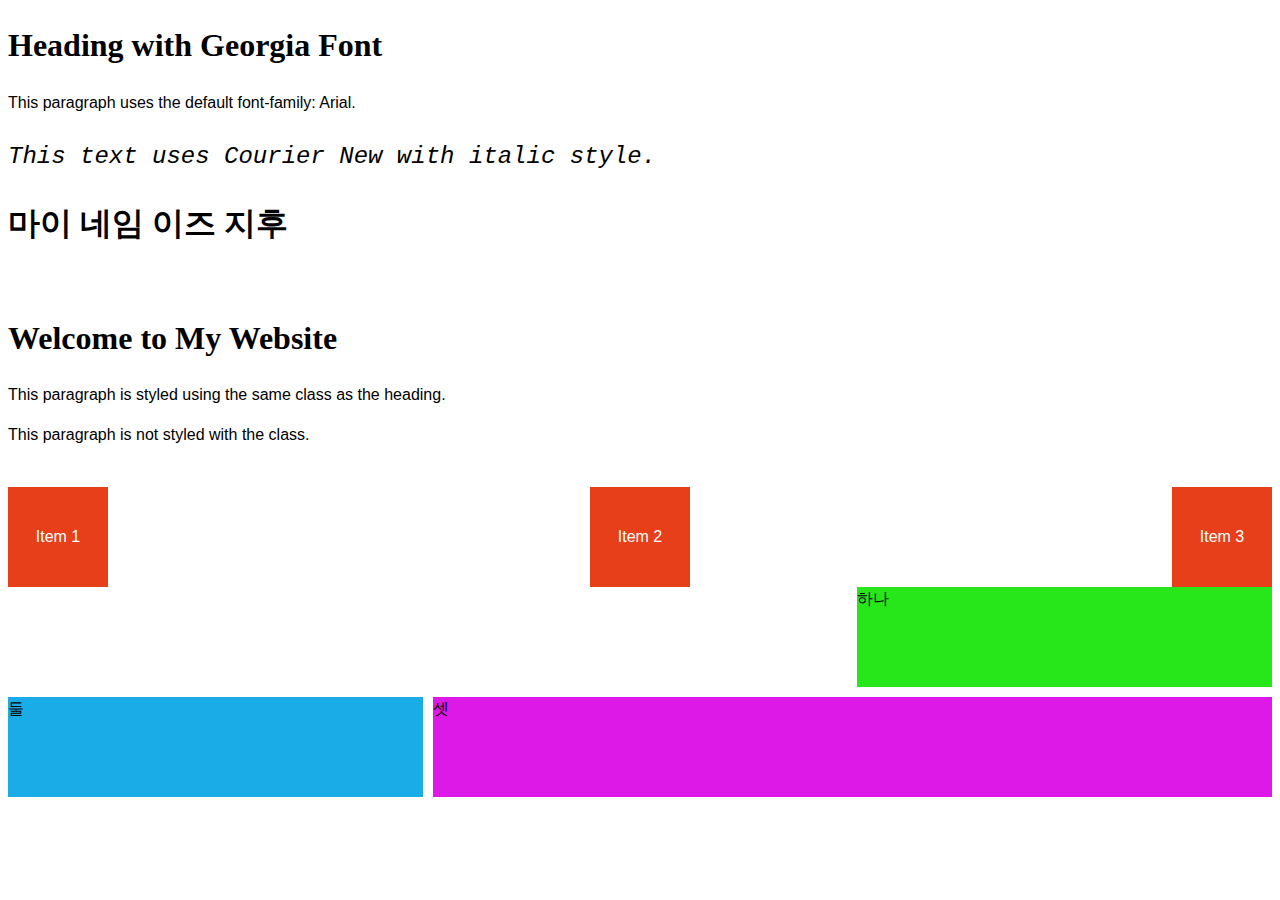
<file: build-JSvanilla-jihoo_cv/index.html>
<!DOCTYPE html>
<html lang="en">
<head>
  <meta charset="UTF-8">
  <meta name="viewport" content="width=device-width, initial-scale=1.0">
  <title>최지후</title>
  <link rel="stylesheet" href="./hi/style.css">
</head>
<body>

  <h1>Heading with Georgia Font</h1>
  <p>This paragraph uses the default font-family: Arial.</p>
  <p class="custom-font">This text uses Courier New with italic style.</p>
  <h1>마이 네임 이즈 지후</h1>

  </br>

  <h1 class="highlight">Welcome to My Website</h1>
  <p class="highlight">This paragraph is styled using the same class as the heading.</p>
  <p id="hhhhh">This paragraph is not styled with the class.</p>

  </br>
  <div class="container">
  <div class="item">Item 1</div>
  <div class="item">Item 2</div>
  <div class="item">Item 3</div>
  </div>


  <div class="wrapper">
  <div class="box1">하나</div>
  <div class="box2">둘</div>
  <div class="box3">셋</div>
  </div>
</body>
</html>
</file>
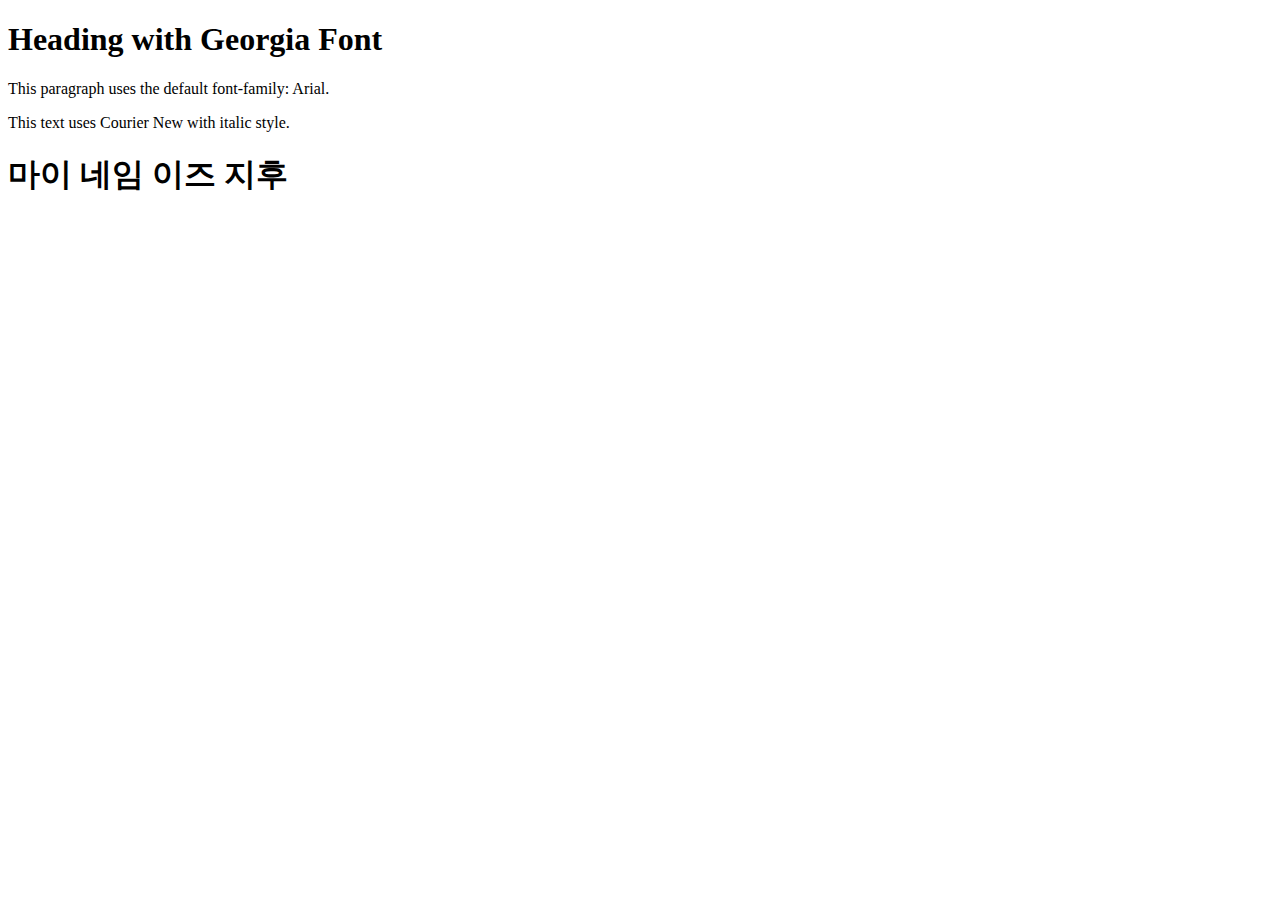
<file: JSvanilla-jihoo_cv/public/index.html>
<!DOCTYPE html>
<html lang="en">
<head>
    <meta charset="UTF-8">
    <meta name="viewport" content="width=device-width, initial-scale=1.0">
    <title>최지후</title>
    <link rel="./style.css">
</head>
<body>
    <h1>Heading with Georgia Font</h1>
    <p>This paragraph uses the default font-family: Arial.</p>
    <p class="custom-font">This text uses Courier New with italic style.</p>
    <h1>마이 네임 이즈 지후</h1>
</body>
</html>
</file>
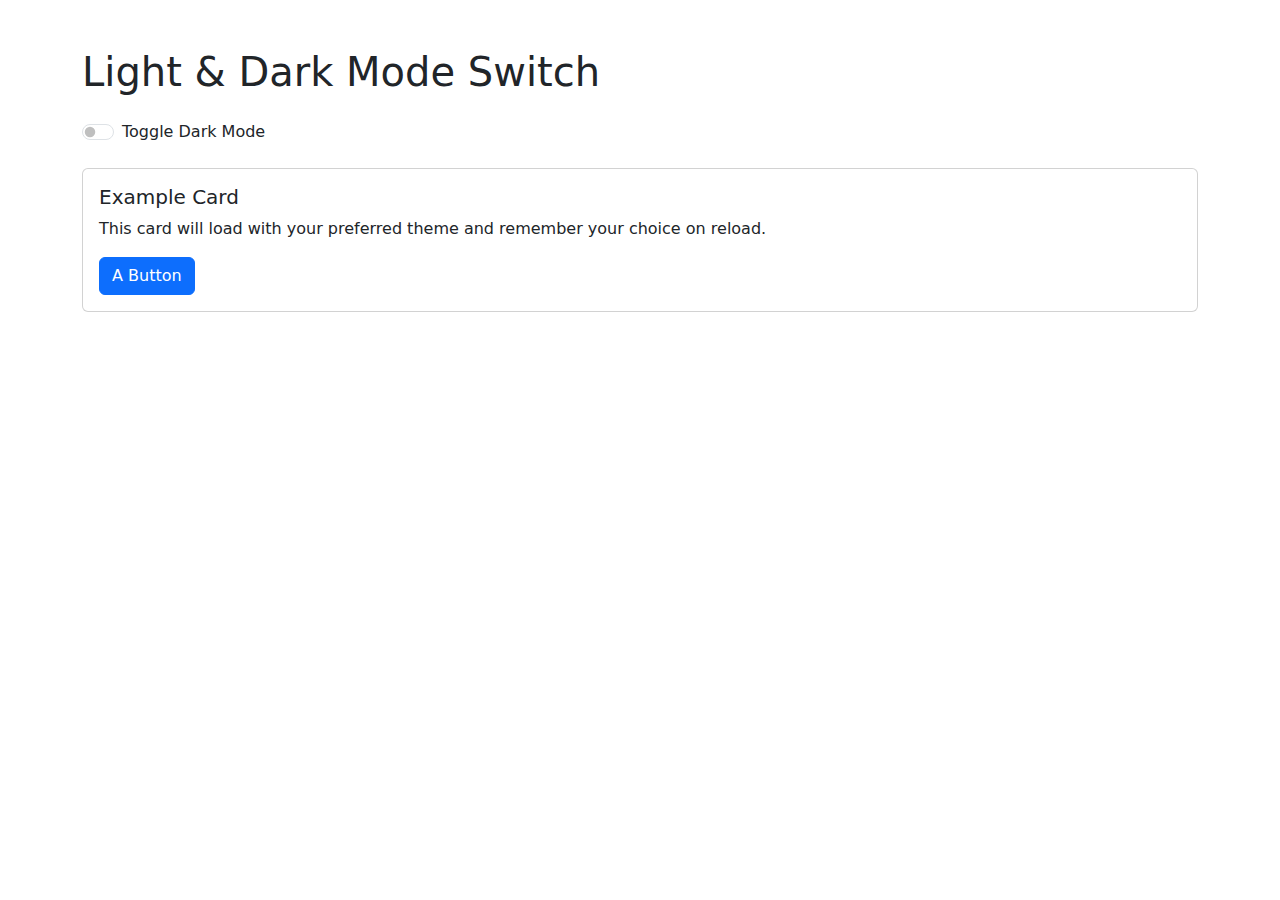
<file: std02-website/public/index.html>
<!DOCTYPE html>
<html lang="en"> <head>
    <meta charset="utf-8">
    <meta name="viewport" content="width=device-width, initial-scale=1">
    <title>Better Dark Mode</title>

    <link href="https://cdn.jsdelivr.net/npm/bootstrap@5.3.3/dist/css/bootstrap.min.css" rel="stylesheet" integrity="sha384-QWTKZyjpPEjISv5WaRU9OFeRpok6YctnYmDr5pNlyT2bRjXh0JMhjY6hW+ALEwIH" crossorigin="anonymous">

    <script>
        // IIFE (Immediately Invoked Function Expression) to run the code immediately
        (function() {
            // Function to get the theme from localStorage or system preference
            const getPreferredTheme = () => {
                const storedTheme = localStorage.getItem('theme');
                if (storedTheme) {
                    return storedTheme; // Return saved theme
                }
                // If no saved theme, check system preference
                return window.matchMedia('(prefers-color-scheme: dark)').matches ? 'dark' : 'light';
            };

            // Function to set the theme on the <html> element
            const setTheme = (theme) => {
                document.documentElement.setAttribute('data-bs-theme', theme);
            };

            // Get the preferred theme
            const theme = getPreferredTheme();
            // Set the theme immediately
            setTheme(theme);

            // We'll update the switch's checked state after the DOM loads
            window.addEventListener('DOMContentLoaded', () => {
                const themeSwitch = document.getElementById('themeSwitch');
                if (themeSwitch) {
                    themeSwitch.checked = (theme === 'dark');
                }
            });
        })();
    </script>
</head>
<body>

    <div class="container my-5">
        <h1 class="mb-4">Light & Dark Mode Switch</h1>
        
        <div class="form-check form-switch">
            <input class="form-check-input" type="checkbox" role="switch" id="themeSwitch">
            <label class="form-check-label" for="themeSwitch">Toggle Dark Mode</label>
        </div>

        <div class="card mt-4">
            <div class="card-body">
                <h5 class="card-title">Example Card</h5>
                <p class="card-text">This card will load with your preferred theme and remember your choice on reload.</p>
                <a href="#" class="btn btn-primary">A Button</a>
            </div>
        </div>

    </div>

    <script>
        // Wait for the DOM to be fully loaded
        window.addEventListener('DOMContentLoaded', () => {
            const themeSwitch = document.getElementById('themeSwitch');

            themeSwitch.addEventListener('change', function() {
                const theme = this.checked ? 'dark' : 'light';
                // Set the theme on the <html> element
                document.documentElement.setAttribute('data-bs-theme', theme);
                // Save the user's choice to localStorage
                localStorage.setItem('theme', theme);
            });
        });
    </script>

</body>
</html>
</file>
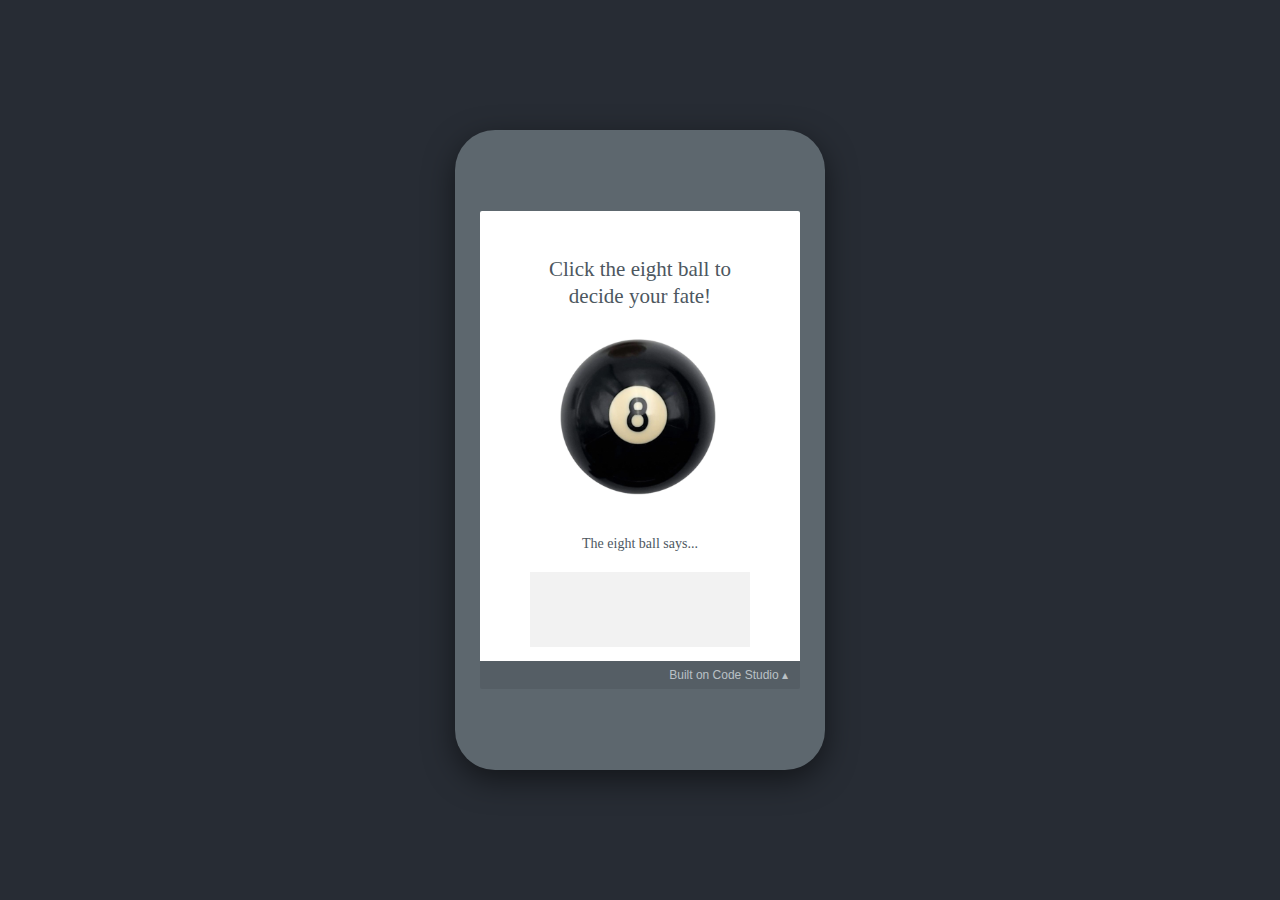
<file: std04-kayleen-perform/public/index.html>
<!DOCTYPE html>
<html lang="en">
<head>
  <meta charset="UTF-8">
  <title>Magic 8 Ball Restoration</title>
  <link rel="stylesheet" href="css/style.css">
</head>
<body>
  <div id="phone-frame">
    <div class="app-container">
      <div id="background">
        <div id="clickBallText">Click the eight ball to<br>decide your fate!</div>
        <div id="magicEightBall"></div>
        <div id="eightBallSaysText">The eight ball says...</div>
        <div id="resultText"></div>
      </div>
      <div id="footer">Built on Code Studio &#9652;</div>
    </div>
  </div>
  <script src="js/script.js"></script>
</body>
</html>
</file>
<file: build-JSvanilla-jihoo_cv/hi/style.css>
/* Apply font-family to the body */
body {
  font-family: Arial, Helvetica, sans-serif; /* Fallback fonts included */
  font-size: 16px; /* Set font size */
  line-height: 1.5; /* Adjust line spacing */
}

/* Apply a different font to headings */
h1 {
  font-family: 'Georgia', serif;
  font-size: 2em;
  font-weight: bold;
}





/* Class Selector (.) */
/* 
  Usually defined by other people, library or framework
  1. Bootstrap
*/
.custom-font {
  font-family: 'Courier New', monospace;
  font-size: 1.5em;
  font-style: italic;
}
.highlight {
  
}




.container {
  display: flex;
  justify-content: space-between;
}

.item {
  width: 100px;
  height: 100px;
  background-color: #e63f19;
  color: white;
  display: flex;
  align-items: center;
  justify-content: center;
}
.wrapper {
  display: grid;
  grid-template-columns: 1fr 1fr 1fr;
  grid-template-rows: 100px 100px;
  grid-gap: 10px;
}





.box2 {
  background-color: #19ace6;
  grid-row: 2;
  grid-column: 1;
}


.box1 {
  background-color: #27e619;
  grid-row: 1;
  grid-column: 3;
}


.box3 {
  background-color: #dc19e6;
  grid-row: 2;
  grid-column: 2 / 4; 
}









/* ID Selector (#) */
/* 
  Usually used by you, your own styling
*/
#hhhhh {
  
}
</file>
<file: std04-kayleen-perform/public/css/style.css>
body {
  background-color: #272c34;
  margin: 0;
  display: flex;
  justify-content: center;
  align-items: center;
  height: 100vh;
  font-family: sans-serif;
}

#phone-frame {
  width: 370px;
  height: 640px;
  background-color: #5d676e;
  border-radius: 40px;
  display: flex;
  flex-direction: column;
  align-items: center;
  justify-content: center;
  box-shadow: 0 10px 30px rgba(0,0,0,0.5);
}

.app-container {
  width: 320px;
  display: flex;
  flex-direction: column;
  border-radius: 2px;
  overflow: hidden;
}

#background {
  width: 320px;
  height: 450px;
  background-color: rgb(255, 255, 255);
  display: flex;
  flex-direction: column;
  align-items: center;
}

#clickBallText {
  width: 240px;
  margin-top: 45px;
  color: rgb(77, 87, 95);
  font-family: "Times New Roman", Times, serif;
  font-size: 21px;
  text-align: center;
  line-height: 1.3;
}

#magicEightBall {
  width: 170px;
  height: 170px;
  margin-top: 25px;
  background-image: url('../images/eight_ball.png');
  background-size: contain;
  background-repeat: no-repeat;
  background-position: center;
  cursor: pointer;
  transition: transform 0.1s ease-in-out;
}

#magicEightBall:active {
  transform: scale(0.95);
}

#eightBallSaysText {
  margin-top: 30px;
  color: rgb(77, 87, 95);
  font-family: "Times New Roman", Times, serif;
  font-size: 14px;
  text-align: center;
}

#resultText {
  width: 220px;
  height: 75px;
  margin-top: 20px;
  background-color: rgb(242, 242, 242);
  color: rgb(77, 87, 95);
  font-family: Arial, Helvetica, sans-serif;
  font-size: 16px;
  text-align: center;
  display: flex;
  justify-content: center;
  align-items: center;
  padding: 10px;
  box-sizing: border-box;
}

#footer {
  width: 320px;
  height: 28px;
  background-color: #555e65;
  color: #bac1c6;
  display: flex;
  justify-content: flex-end;
  align-items: center;
  font-size: 12px;
  padding-right: 12px;
  box-sizing: border-box;
  font-family: "Segoe UI", Arial, sans-serif;
}
</file>
